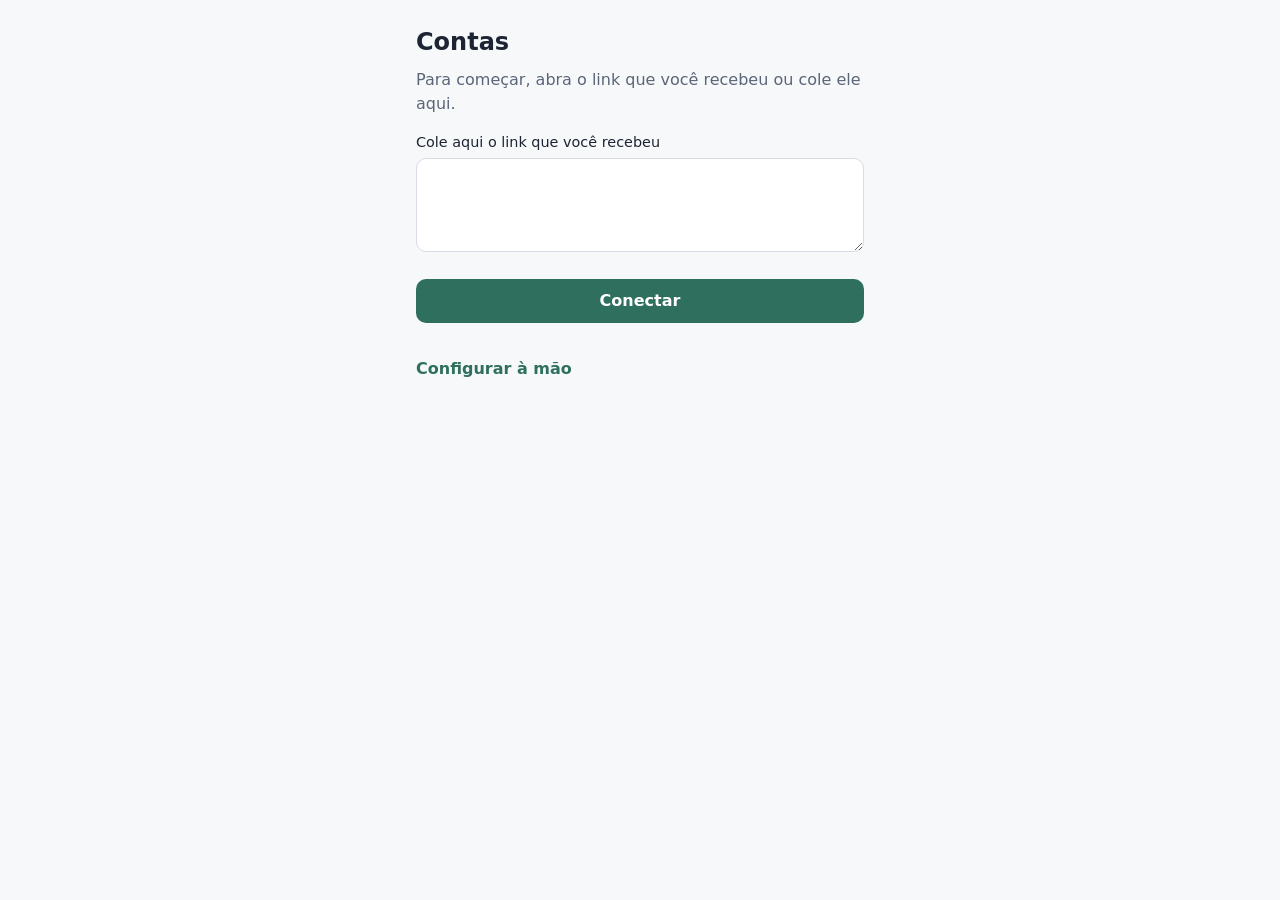
<file: index.html>
<!DOCTYPE html>
<html lang="pt-BR">
<head>
<meta charset="UTF-8">
<meta name="viewport" content="width=device-width, initial-scale=1, viewport-fit=cover">
<title>Contas</title>
<meta name="theme-color" content="#f7f8fa" media="(prefers-color-scheme: light)">
<meta name="theme-color" content="#151a22" media="(prefers-color-scheme: dark)">
<link rel="manifest" href="manifest.webmanifest">
<link rel="icon" href="icons/icon.svg" type="image/svg+xml">
<link rel="apple-touch-icon" href="icons/apple-touch-icon.png">
<meta name="apple-mobile-web-app-capable" content="yes">
<meta name="mobile-web-app-capable" content="yes">
<meta name="apple-mobile-web-app-title" content="Contas">
<meta name="apple-mobile-web-app-status-bar-style" content="default">
<link rel="stylesheet" href="styles/app.css">
<link rel="stylesheet" href="styles/month.css">
<link rel="stylesheet" href="styles/checkin.css">
<link rel="stylesheet" href="styles/buy.css">
<link rel="stylesheet" href="styles/review.css">
<link rel="stylesheet" href="styles/settings.css">
</head>
<body>
<div id="notice" class="notice" role="status" hidden>
  <span id="notice-text"></span>
  <button id="notice-close" type="button" aria-label="Fechar aviso">×</button>
</div>
<main id="app"></main>
<nav id="tabbar" class="tabbar" aria-label="Navegação principal" hidden>
  <button type="button" data-tab="mes"><span class="tab-icon" aria-hidden="true">▤</span><span>Mês</span></button>
  <button type="button" data-tab="comprar"><span class="tab-icon" aria-hidden="true">$</span><span>Posso comprar?</span></button>
  <button type="button" data-tab="ajustes"><span class="tab-icon" aria-hidden="true">⚙</span><span>Ajustes</span></button>
</nav>
<script type="module" src="src/app.js"></script>
</body>
</html>
</file>
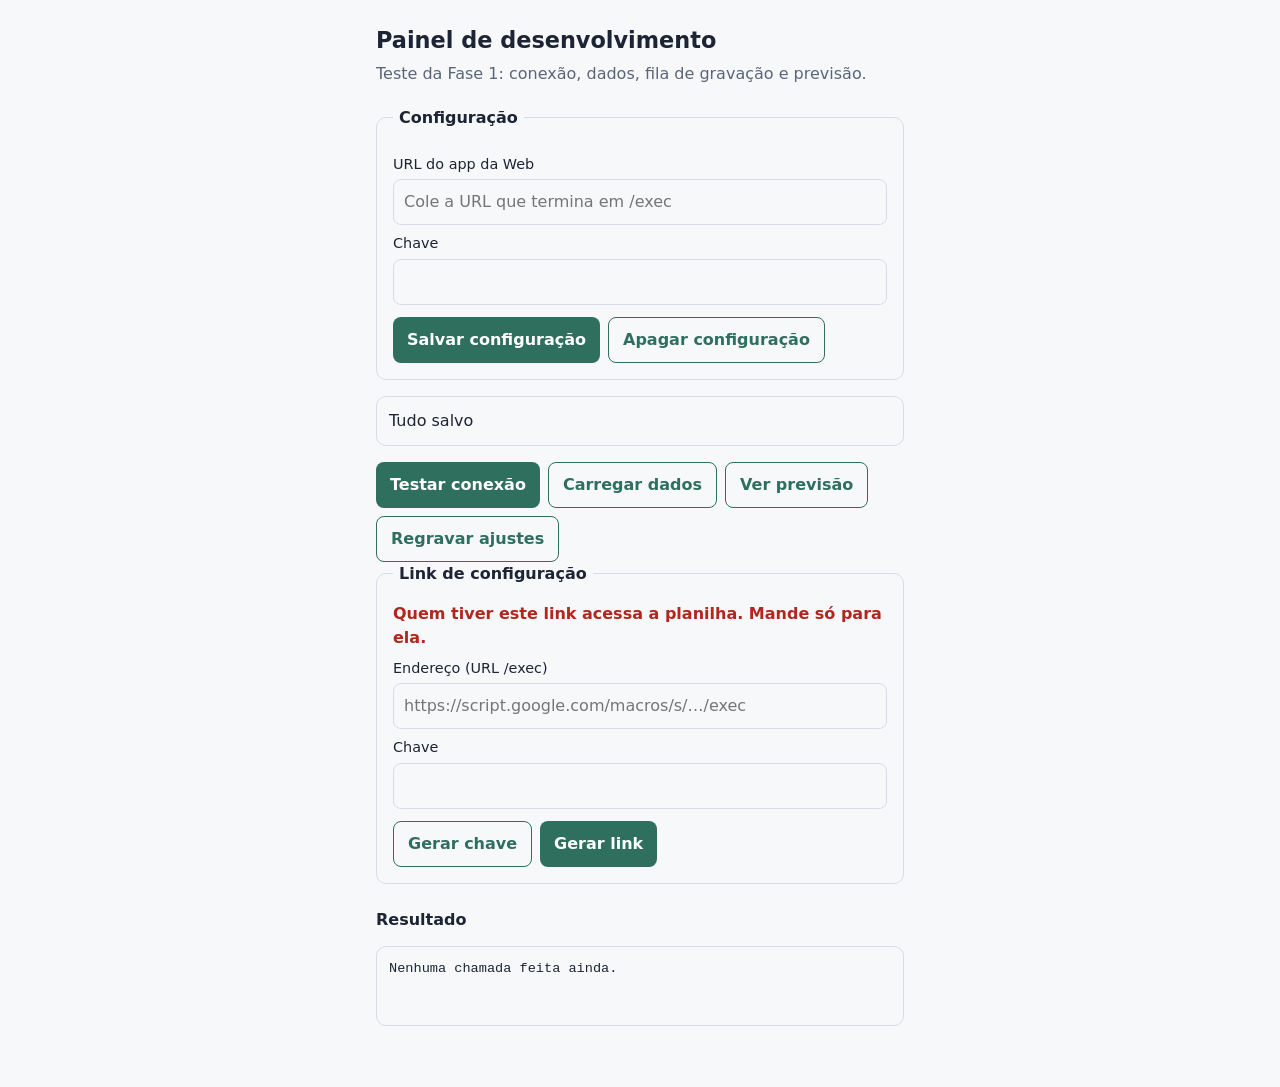
<file: dev.html>
<!DOCTYPE html>
<html lang="pt-BR">
<head>
<meta charset="UTF-8">
<meta name="viewport" content="width=device-width, initial-scale=1">
<title>Contas · painel de desenvolvimento</title>
<link rel="stylesheet" href="styles.css">
</head>
<body>
<main>
  <h1>Painel de desenvolvimento</h1>
  <p>Teste da Fase 1: conexão, dados, fila de gravação e previsão.</p>

  <fieldset>
    <legend>Configuração</legend>
    <label for="url">URL do app da Web</label>
    <input id="url" type="url" placeholder="Cole a URL que termina em /exec">
    <label for="key">Chave</label>
    <input id="key" type="password" autocomplete="off">
    <div class="row">
      <button id="save">Salvar configuração</button>
      <button id="clear" class="ghost">Apagar configuração</button>
    </div>
  </fieldset>

  <section id="queue" class="queue" aria-live="polite">
    <div id="queue-text">Tudo salvo</div>
    <div id="queue-error" class="err" hidden></div>
    <div id="queue-actions" class="row" hidden>
      <button id="retry">Tentar de novo</button>
      <button id="discard" class="ghost">Descartar pendências</button>
    </div>
  </section>

  <div class="row">
    <button id="ping">Testar conexão</button>
    <button id="read" class="ghost">Carregar dados</button>
    <button id="forecast" class="ghost">Ver previsão</button>
    <button id="settings" class="ghost">Regravar ajustes</button>
  </div>
  <div id="test-tools" class="row" hidden>
    <button id="seed" class="ghost">Gerar massa de teste</button>
    <button id="reset" class="ghost danger">Apagar tudo</button>
  </div>

  <fieldset id="cl">
    <legend>Link de configuração</legend>
    <p class="warn">Quem tiver este link acessa a planilha. Mande só para ela.</p>
    <label for="cl-url">Endereço (URL /exec)</label>
    <input id="cl-url" type="url" autocomplete="off" placeholder="https://script.google.com/macros/s/…/exec">
    <label for="cl-key">Chave</label>
    <input id="cl-key" type="text" autocomplete="off" spellcheck="false">
    <div class="row">
      <button id="cl-genkey" class="ghost">Gerar chave</button>
      <button id="cl-genlink">Gerar link</button>
    </div>
    <div id="cl-error" class="err" role="alert" hidden></div>
    <div id="cl-result" hidden>
      <label for="cl-link">Link</label>
      <textarea id="cl-link" readonly rows="4"></textarea>
      <div class="row">
        <button id="cl-copy">Copiar</button>
        <span id="cl-copied" aria-live="polite" hidden>Copiado!</span>
      </div>
    </div>
  </fieldset>

  <h2>Resultado</h2>
  <div id="summary" hidden></div>
  <pre id="out">Nenhuma chamada feita ainda.</pre>
</main>
<script type="module" src="src/dev.js"></script>
</body>
</html>
</file>
<file: styles/app.css>
/* Tokens, base, botões, faixa de aviso e tela de configuração. */
:root {
  --bg: #f7f8fa; --surface: #ffffff; --fg: #1d2433; --muted: #5b6578; --line: #d7dce5;
  --accent: #2f6f5e; --on-accent: #ffffff; --err: #b3261e; --notice-bg: #e3f1ec;
}
@media (prefers-color-scheme: dark) {
  :root {
    --bg: #151a22; --surface: #1d242f; --fg: #e6e9ef; --muted: #9aa3b5; --line: #2c3443;
    --accent: #5fb39b; --on-accent: #0f1a16; --err: #f2938c; --notice-bg: #20332d;
  }
}
* { box-sizing: border-box; }
html { -webkit-text-size-adjust: 100%; }
body { margin: 0; background: var(--bg); color: var(--fg); font: 16px/1.5 system-ui, sans-serif; }
#app { max-width: 480px; margin: 0 auto; padding: 24px 16px max(48px, env(safe-area-inset-bottom)); }
h1 { font-size: 1.5rem; margin: 0 0 8px; }
p { margin: 0 0 16px; color: var(--muted); }
a { color: var(--accent); }
[hidden] { display: none !important; }

label { display: block; font-size: .9rem; margin: 12px 0 4px; }
input, textarea { width: 100%; min-height: 44px; padding: 10px 12px; border: 1px solid var(--line); border-radius: 10px; background: var(--surface); color: inherit; font: inherit; }
button { min-height: 44px; padding: 10px 16px; border: 0; border-radius: 10px; background: var(--accent); color: var(--on-accent); font: inherit; font-weight: 600; cursor: pointer; }
button.ghost { background: transparent; color: var(--accent); border: 1px solid var(--accent); }
button:disabled { opacity: .5; cursor: default; }
button:focus-visible, input:focus-visible, textarea:focus-visible, a:focus-visible { outline: 2px solid var(--accent); outline-offset: 2px; }

.notice { position: sticky; top: 0; z-index: 10; display: flex; align-items: flex-start; gap: 8px; padding: max(8px, env(safe-area-inset-top)) 8px 8px 16px; background: var(--notice-bg); border-bottom: 1px solid var(--line); }
.notice span { flex: 1; padding: 8px 0; }
.notice button { min-width: 44px; background: transparent; color: var(--fg); font-size: 1.5rem; line-height: 1; padding: 0; }

.setup form { margin-top: 16px; }
.setup textarea { padding: 10px 12px; border: 1px solid var(--line); border-radius: 10px; background: var(--surface); color: inherit; font: inherit; resize: vertical; }
.setup details { margin-top: 24px; }
.setup summary { min-height: 44px; display: flex; align-items: center; color: var(--accent); font-weight: 600; cursor: pointer; }
.setup .actions { margin-top: 20px; }
.setup .actions button { width: 100%; }
.setup .error { margin-top: 16px; padding: 12px; border: 1px solid var(--err); border-radius: 10px; color: var(--err); white-space: pre-wrap; }

/* Barra inferior */
.tabbar { position: fixed; left: 0; right: 0; bottom: 0; z-index: 5; display: flex; justify-content: center; background: var(--surface); border-top: 1px solid var(--line); padding-bottom: env(safe-area-inset-bottom); }
.tabbar button { flex: 1; max-width: 160px; min-height: 56px; padding: 6px 4px; display: flex; flex-direction: column; align-items: center; justify-content: center; border-radius: 0; background: transparent; color: var(--muted); font-size: .8rem; font-weight: 500; line-height: 1.2; }
.tabbar .tab-icon { font-size: 1.25rem; line-height: 1; }
.tabbar button[aria-current="page"] { color: var(--accent); font-weight: 700; }
body.has-tabbar #app { padding-bottom: calc(80px + env(safe-area-inset-bottom)); }

/* Diálogo de confirmação */
.confirm-dialog { width: min(92vw, 360px); margin: 20vh auto auto; padding: 20px 16px 12px; border: 1px solid var(--line); border-radius: 16px; background: var(--surface); color: var(--fg); }
.confirm-dialog::backdrop { background: rgba(0, 0, 0, .45); }
.confirm-text { color: var(--fg); margin: 0 0 16px; }
.confirm-actions { display: flex; gap: 8px; justify-content: flex-end; }
</file>
<file: styles/month.css>
/* Estilos da tela Mês (T4). Usa os tokens de styles/app.css. */
.month { display: block; }

.month-head { display: flex; align-items: center; gap: 8px; margin-bottom: 4px; }
.month-title { flex: 1; margin: 0; text-align: center; font-size: 1.25rem; }
.nav-btn { width: 44px; height: 44px; min-height: 44px; padding: 0; flex: none; background: transparent; color: var(--accent); font-size: 1.75rem; line-height: 1; border: 1px solid var(--line); }
.nav-btn:disabled { opacity: .3; }

.loading { text-align: center; padding: 48px 0; }

/* Linha de estado da gravação: espaço reservado para a tela não pular. */
.queue { min-height: 44px; display: flex; align-items: center; justify-content: center; gap: 8px; font-size: .85rem; color: var(--muted); }
.queue.error { color: var(--err); }

.summary { background: var(--surface); border: 1px solid var(--line); border-radius: 14px; padding: 8px 16px; margin: 0 0 8px; }
.sum-line { display: flex; justify-content: space-between; align-items: baseline; gap: 12px; padding: 8px 0; }
.sum-line + .sum-line { border-top: 1px solid var(--line); }
.sum-label { color: var(--muted); }
.sum-line.strong { padding-top: 12px; padding-bottom: 12px; }
.sum-line.strong .sum-label { color: var(--fg); font-weight: 600; }
.sum-line.strong .money { font-size: 1.5rem; font-weight: 700; }

.money { font-variant-numeric: tabular-nums; white-space: nowrap; text-align: right; }
.money.neg, .neg { color: var(--err); }

.block { margin-top: 24px; }
.block h2 { margin: 0 0 4px; font-size: .85rem; font-weight: 600; color: var(--muted); text-transform: uppercase; letter-spacing: .04em; }
.list { list-style: none; margin: 0; padding: 0; }
.list > li { border-top: 1px solid var(--line); }
.list > li:last-child { border-bottom: 1px solid var(--line); }
.row { display: flex; align-items: center; justify-content: space-between; gap: 12px; }
.row-name { flex: 1; min-width: 0; overflow-wrap: anywhere; }
.empty-note { margin: 8px 0 0; font-size: .9rem; }

/* Botões que parecem texto: valor da conta, mês de "Próximos meses", links. */
.value-btn, .upcoming, button.link { background: transparent; color: inherit; font-weight: 400; border-radius: 8px; }
.value-btn { display: flex; flex-direction: column; align-items: flex-end; justify-content: center; min-width: 96px; min-height: 52px; padding: 6px 8px; margin-right: -8px; font-variant-numeric: tabular-nums; }
.value-btn .value-text { white-space: nowrap; }
.value-btn .tag { font-size: .75rem; line-height: 1.2; }
.value-btn.estimated { color: var(--muted); }
.value-btn.neg { color: var(--err); }
.upcoming { display: flex; align-items: center; justify-content: space-between; gap: 12px; width: 100%; min-height: 52px; padding: 6px 0; text-align: left; border-radius: 0; }
.upcoming .row-name { text-transform: capitalize; }
button.link { min-height: 44px; padding: 6px 8px; color: var(--accent); font-size: .9rem; text-decoration: underline; }

.foot { margin-top: 32px; display: flex; flex-direction: column; align-items: center; gap: 8px; }
.foot .ghost { border-color: var(--line); color: var(--muted); font-weight: 400; }

/* Faixa do lembrete da revisão */
.reminder { display: flex; align-items: center; justify-content: space-between; gap: 12px; margin: 0 0 8px; padding: 8px 8px 8px 16px; background: var(--notice-bg); border: 1px solid var(--line); border-radius: 14px; }
.reminder-text { flex: 1; min-width: 0; color: var(--fg); overflow-wrap: anywhere; }
.reminder button { flex: none; }

/* Diálogo de edição */
.edit-dialog { width: min(92vw, 360px); max-width: 360px; margin: 12vh auto auto; padding: 20px 16px 12px; border: 1px solid var(--line); border-radius: 16px; background: var(--surface); color: var(--fg); }
.edit-dialog::backdrop { background: rgba(0, 0, 0, .45); }
.edit-title { margin: 0 0 8px; font-size: 1.1rem; overflow-wrap: anywhere; }
.edit-dialog label { margin-top: 8px; }
.edit-dialog input { font-variant-numeric: tabular-nums; }
.edit-error { margin: 8px 0 0; color: var(--err); font-size: .9rem; }
.edit-actions { display: flex; gap: 8px; margin-top: 16px; }
.edit-actions button { flex: 1; }
.edit-form > button.link { display: block; margin: 8px auto 0; }

/* Check por linha (mês atual): círculo vazio ou com ✓; a área de toque tem 44px, o círculo 28px. */
.check { flex: none; display: inline-flex; align-items: center; justify-content: center; width: 44px; min-height: 44px; height: 44px; padding: 0; margin-left: -8px; background: transparent; color: var(--on-accent); border-radius: 22px; }
.check-box { display: flex; align-items: center; justify-content: center; width: 28px; height: 28px; border-radius: 50%; border: 2px solid var(--muted); background: var(--surface); font-size: 1rem; font-weight: 700; line-height: 1; transition: background .15s, border-color .15s; }
.check[aria-checked="true"] .check-box { background: var(--accent); border-color: var(--accent); }
.check:focus-visible { outline: 2px solid var(--accent); outline-offset: 0; }
/* Linha marcada: valor em tom mais apagado (o negativo segue vermelho). */
.row.paid .value-btn:not(.neg) { color: var(--muted); }
@media (prefers-reduced-motion: reduce) { .check-box { transition: none; } }

/* Convite do primeiro uso (planilha sem contas). */
.invite { margin-top: 24px; padding: 24px 16px; text-align: center; background: var(--surface); border: 1px solid var(--line); border-radius: 14px; }
.invite-title { margin: 0 0 8px; font-size: 1.25rem; color: var(--fg); }
.invite-text { margin: 0 0 16px; color: var(--muted); }
.invite button { min-height: 44px; }
</file>
<file: styles/checkin.css>
/* Tela Check-in. Usa os tokens de styles/app.css. */
.checkin h1 { margin-bottom: 24px; }
.checkin .checkin-intro { margin: -16px 0 24px; }
.checkin-row { margin-bottom: 24px; }
.checkin-row > label { display: block; margin: 0 0 8px; font-size: 1rem; font-weight: 600; color: var(--fg); }

.checkin .balance { display: flex; align-items: center; gap: 8px; }
.checkin .balance .currency { color: var(--muted); font-weight: 600; }
.checkin .balance input { flex: 1; min-width: 0; min-height: 56px; font-size: 1.5rem; font-weight: 600; font-variant-numeric: tabular-nums; }
.checkin .balance .sign { flex: none; width: 56px; min-height: 56px; padding: 0; font-size: 1.5rem; background: transparent; color: var(--accent); border: 1px solid var(--accent); }

.checkin-actions { display: flex; flex-direction: column; gap: 12px; margin-top: 32px; }
.checkin .confirm { width: 100%; min-height: 56px; font-size: 1.125rem; }
.checkin .later { width: 100%; background: transparent; color: var(--muted); font-weight: 500; }
</file>
<file: styles/buy.css>
/* Estilos da tela Posso comprar?. Usa os tokens de styles/app.css. */
.buy { display: block; }
.buy .loading { text-align: center; padding: 48px 0; }
.buy-lead { margin-bottom: 8px; }
.buy-form input { font-variant-numeric: tabular-nums; }

.stepper { display: flex; align-items: center; gap: 8px; }
.step-btn { width: 44px; min-width: 44px; height: 44px; padding: 0; background: transparent; color: var(--accent); border: 1px solid var(--line); font-size: 1.5rem; line-height: 1; }
.stepper-value { min-width: 56px; text-align: center; font-size: 1.25rem; font-weight: 600; font-variant-numeric: tabular-nums; }
.buy-go { width: 100%; margin-top: 20px; }

.buy-result { margin-top: 24px; }
.buy-error { margin: 0; padding: 12px; border: 1px solid var(--err); border-radius: 10px; color: var(--err); }

.buy-card { background: var(--surface); border: 1px solid var(--line); border-left-width: 6px; border-radius: 14px; padding: 16px 12px 16px 16px; }
.buy-card.yes { border-left-color: var(--accent); }
.buy-card.no { border-left-color: var(--err); }
.buy-card p { margin: 0 0 8px; }
.buy-warning { padding: 10px 12px; border-radius: 10px; background: var(--notice-bg); color: var(--fg); font-size: .9rem; }
.buy-headline { font-size: 1.75rem; font-weight: 700; line-height: 1.2; color: var(--fg); }
.buy-card.yes .buy-headline { color: var(--accent); }
.buy-card.no .buy-headline { color: var(--err); }
.buy-detail { color: var(--fg); font-weight: 600; }
.buy-range { font-size: .9rem; }

.buy-rows { list-style: none; margin: 12px 0 0; padding: 0; }
.buy-row { display: flex; justify-content: space-between; align-items: baseline; gap: 8px; padding: 10px 0; border-top: 1px solid var(--line); }
.buy-month { flex: none; text-transform: capitalize; font-size: .95rem; }
.buy-values { display: flex; align-items: baseline; justify-content: flex-end; gap: 4px; font-size: .9rem; font-variant-numeric: tabular-nums; text-align: right; white-space: nowrap; }
.buy-arrow { color: var(--muted); }
.buy-values .money { font-variant-numeric: tabular-nums; }
.buy-values .money.neg { color: var(--err); font-weight: 600; }

/* "Vou comprar" e "Em qual cartão?" (Fase 6) */
.buy h1:focus { outline: none; } /* recebe o foco depois de lançar, sem moldura */
.buy-action { margin-top: 12px; }
.buy-commit { width: 100%; }
.buy-pick { padding-top: 12px; border-top: 1px solid var(--line); }
.buy-card p.buy-pick-title { margin: 0 0 12px; color: var(--fg); font-weight: 600; }
.buy-pick-grid { display: grid; grid-template-columns: repeat(2, minmax(0, 1fr)); gap: 8px; }
.buy-pick-card { width: 100%; background: transparent; color: var(--accent); border: 1px solid var(--accent); overflow-wrap: anywhere; }
.buy-card .buy-pick-empty p { margin: 0 0 12px; color: var(--fg); }
.buy-pick-settings { width: 100%; }
.buy-pick-cancel { width: 100%; margin-top: 8px; background: transparent; color: var(--muted); font-weight: 500; }
</file>
<file: styles/review.css>
/* Tela Revisar valores. Usa os tokens de styles/app.css; mesmo jeito calmo do Check-in. */
.review-top { display: flex; align-items: center; justify-content: space-between; gap: 12px; }
button.review-exit { min-width: 72px; border-color: var(--line); color: var(--muted); font-weight: 500; }
.review-progress { color: var(--muted); font-size: .9rem; font-variant-numeric: tabular-nums; }
.review-queue { margin-bottom: 8px; }
.review-loading { text-align: center; padding: 48px 0; margin: 0; }

.review-card { background: var(--surface); border: 1px solid var(--line); border-radius: 14px; padding: 24px 16px 16px; }
.review-title { margin: 0 0 12px; font-size: 1.1rem; font-weight: 600; color: var(--muted); }
.review-title:focus, .review-done:focus { outline: none; }
.review-question { margin: 0 0 24px; color: var(--fg); font-size: 1.375rem; line-height: 1.35; font-weight: 600; overflow-wrap: anywhere; }
.review-done { margin: 8px 0 24px; font-size: 1.375rem; line-height: 1.4; color: var(--fg); overflow-wrap: anywhere; }

.review-choices { display: flex; gap: 8px; }
.review-choice { flex: 1; min-height: 56px; font-size: 1.0625rem; }
.review-choice.secondary { background: transparent; color: var(--fg); border: 2px solid var(--line); }
.review-skip { display: block; width: 100%; margin-top: 12px; background: transparent; color: var(--muted); font-weight: 500; }

.review-form label { margin: 0 0 8px; font-size: 1rem; font-weight: 600; }
.review-form input { min-height: 56px; margin-bottom: 8px; font-size: 1.5rem; font-weight: 600; font-variant-numeric: tabular-nums; }
.review-form .review-choices { margin-top: 16px; }
.review-error { margin: 0; color: var(--err); font-size: .9rem; }
</file>
<file: styles/settings.css>
/* Estilos da tela Ajustes (T5). Usa os tokens de styles/app.css. */
.settings { display: block; }
.settings h1 { margin-bottom: 0; }

.st-section { margin-top: 24px; }
.st-section h2 { margin: 0 0 4px; font-size: .85rem; font-weight: 600; color: var(--muted); text-transform: uppercase; letter-spacing: .04em; }
.st-note { margin: 0 0 12px; font-size: .9rem; }

/* Lista de contas */
.st-list { list-style: none; margin: 0; padding: 0; }
.st-list > li { border-top: 1px solid var(--line); }
.st-list > li:last-child { border-bottom: 1px solid var(--line); }
.st-row { display: flex; align-items: center; gap: 4px; }
.account-btn, .account-static { flex: 1; min-width: 0; display: flex; flex-direction: column; align-items: flex-start; justify-content: center; min-height: 56px; padding: 6px 8px 6px 0; text-align: left; }
.account-btn { background: transparent; color: inherit; font-weight: 400; border-radius: 8px; }
.account-name { max-width: 100%; overflow-wrap: anywhere; }
.account-meta { font-size: .85rem; color: var(--muted); font-variant-numeric: tabular-nums; }
/* Etiqueta "cartão" ao lado do nome */
.card-tag { display: inline-block; margin-left: 8px; padding: 1px 8px; border: 1px solid var(--accent); border-radius: 999px; color: var(--accent); font-size: .75rem; font-weight: 600; line-height: 1.4; vertical-align: 1px; white-space: nowrap; }
.arrow { flex: none; width: 44px; height: 44px; min-height: 44px; padding: 0; background: transparent; color: var(--accent); font-size: 1.25rem; line-height: 1; border: 1px solid var(--line); }
.arrow:disabled { opacity: .3; }
.st-add { margin-top: 12px; }
.st-add button { width: 100%; }

/* Arquivadas */
.archived { margin-top: 16px; }
.archived summary { display: flex; align-items: center; min-height: 44px; color: var(--muted); cursor: pointer; }
.archived .account-static { color: var(--muted); }
.settings button.link, .account-dialog button.link { background: transparent; color: var(--accent); font-weight: 400; font-size: .9rem; min-height: 44px; padding: 6px 8px; text-decoration: underline; }
.settings button.link.danger, .account-dialog button.link.danger { color: var(--err); }
/* Reativar e Excluir lado a lado: os botões não encolhem; quem quebra linha é o nome */
.archived .st-row button.link { flex: none; }

/* Botões de escolha (check-in e tipo da conta) */
.seg { display: flex; gap: 8px; }
.seg-btn { flex: 1; min-width: 0; padding: 8px 6px; background: transparent; color: var(--fg); font-weight: 400; font-size: .95rem; border: 1px solid var(--line); }
.seg-btn[aria-pressed="true"] { background: var(--accent); color: var(--on-accent); border-color: var(--accent); font-weight: 600; }

/* Stepper */
.stepper { display: flex; align-items: center; gap: 12px; }
.step-btn { width: 44px; height: 44px; min-height: 44px; padding: 0; background: transparent; color: var(--accent); font-size: 1.5rem; line-height: 1; border: 1px solid var(--accent); }
.step-btn:disabled { opacity: .3; border-color: var(--line); }
.step-value { min-width: 2.5ch; text-align: center; font-size: 1.5rem; font-weight: 700; font-variant-numeric: tabular-nums; }

/* Últimas compras: "Mostrar as últimas" logo abaixo da lista */
.st-list-size { margin-top: 16px; }

/* Conexão */
.st-url { margin: 0 0 12px; color: var(--fg); overflow-wrap: anywhere; }

/* Diálogo de conta */
.account-dialog { width: min(92vw, 360px); max-width: 360px; margin: 8vh auto auto; padding: 20px 16px 12px; border: 1px solid var(--line); border-radius: 16px; background: var(--surface); color: var(--fg); }
.account-dialog::backdrop { background: rgba(0, 0, 0, .45); }
.account-title { margin: 0 0 8px; font-size: 1.1rem; }
.account-dialog label, .account-dialog .field-label { display: block; font-size: .9rem; margin: 12px 0 4px; }
.account-dialog input { font-variant-numeric: tabular-nums; }
/* "É cartão de crédito": a linha inteira é o alvo do toque (≥ 44px) */
.account-dialog .account-card { display: flex; align-items: center; gap: 12px; min-height: 44px; margin: 12px 0 0; font-size: 1rem; font-weight: 600; cursor: pointer; }
.account-dialog .account-card input { flex: none; width: 24px; height: 24px; min-height: 0; margin: 0 0 0 4px; padding: 0; accent-color: var(--accent); cursor: pointer; }
.account-error { margin: 8px 0 0; color: var(--err); font-size: .9rem; }
.account-actions { display: flex; gap: 8px; margin-top: 16px; }
.account-actions button { flex: 1; }
.account-form > button.link { display: block; margin: 8px auto 0; }
</file>
<file: styles.css>
:root { --bg:#f7f8fa; --fg:#1d2433; --muted:#5b6578; --line:#d7dce5; --accent:#2f6f5e; --err:#b3261e; }
@media (prefers-color-scheme: dark) {
  :root { --bg:#151a22; --fg:#e6e9ef; --muted:#9aa3b5; --line:#2c3443; --accent:#5fb39b; --err:#f2938c; }
}
* { box-sizing: border-box; }
body { margin:0; background:var(--bg); color:var(--fg); font:16px/1.5 system-ui, sans-serif; }
main { max-width:560px; margin:0 auto; padding:24px 16px 48px; }
h1 { font-size:1.4rem; margin:0 0 4px; }
h2 { font-size:1rem; margin:24px 0 8px; }
p { color:var(--muted); margin:0 0 20px; }
fieldset { border:1px solid var(--line); border-radius:10px; padding:16px; margin:0 0 16px; min-width:0; }
legend { padding:0 6px; font-weight:600; }
label { display:block; font-size:.9rem; margin:8px 0 4px; }
input { width:100%; min-height:44px; padding:10px; border:1px solid var(--line); border-radius:8px; background:transparent; color:inherit; font:inherit; }
.row { display:flex; gap:8px; flex-wrap:wrap; margin-top:12px; }
button { min-height:44px; padding:10px 14px; border:0; border-radius:8px; background:var(--accent); color:#fff; font:inherit; font-weight:600; cursor:pointer; }
button.ghost { background:transparent; color:var(--accent); border:1px solid var(--accent); }
button:focus-visible, input:focus-visible { outline:2px solid var(--accent); outline-offset:2px; }
pre { border:1px solid var(--line); border-radius:10px; padding:12px; overflow-x:auto; font-size:.85rem; min-height:80px; white-space:pre-wrap; word-break:break-word; }
.err { color:var(--err); border-color:var(--err); font-weight:600; }
.queue { border:1px solid var(--line); border-radius:10px; padding:12px; margin:0 0 16px; }
.queue .err { margin-top:8px; white-space:pre-wrap; border:0; }
button.danger { color:var(--err); border-color:var(--err); }
button:disabled { opacity:.5; cursor:default; }
#summary { border:1px solid var(--line); border-radius:10px; padding:12px; margin-bottom:12px; }
#summary h3 { font-size:.95rem; margin:0 0 4px; }
#summary .line { display:flex; justify-content:space-between; gap:8px; padding:2px 0; }
#summary .line + h3 { margin-top:12px; }
#summary .neg { color:var(--err); font-weight:600; }
textarea { width:100%; min-height:44px; padding:10px; border:1px solid var(--line); border-radius:8px; background:transparent; color:inherit; font:.85rem/1.4 ui-monospace, monospace; word-break:break-all; resize:vertical; }
textarea:focus-visible { outline:2px solid var(--accent); outline-offset:2px; }
#cl .warn { color:var(--err); font-weight:600; margin:0 0 8px; }
#cl-error { margin-top:12px; }
#cl-copied { align-self:center; color:var(--accent); font-weight:600; }
[hidden] { display:none !important; }
</file>
